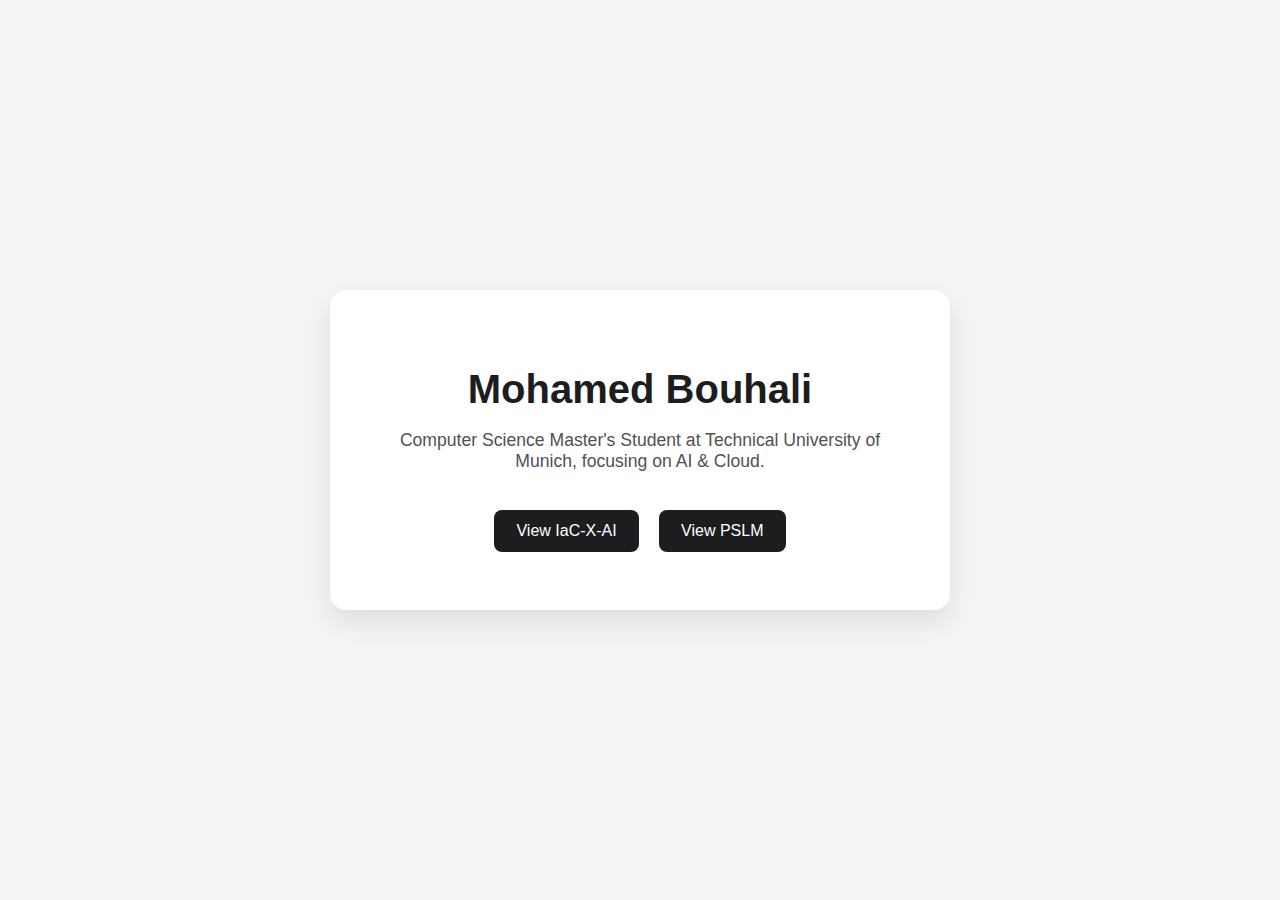
<file: index.html>
<!DOCTYPE html>
<html lang="en">
<head>
  <meta charset="UTF-8" />
  <meta name="viewport" content="width=device-width, initial-scale=1.0"/>
  <title>Mohamed Bouhali</title>
  <link rel="stylesheet" href="style.css" />
</head>
<body>
  <div class="card">
    <h1>Mohamed Bouhali</h1>
    <p>Computer Science Master's Student at Technical University of Munich, focusing on AI & Cloud. </p>
    <div class="projects">
      <a href="https://github.com/mohamedbouhali/IaC-X-AI" target="_blank">View IaC-X-AI</a>
      <a href="https://github.com/mohamedbouhali/PSLM" target="_blank">View PSLM</a>
    </div>
  </div>
</body>
</html>
</file>
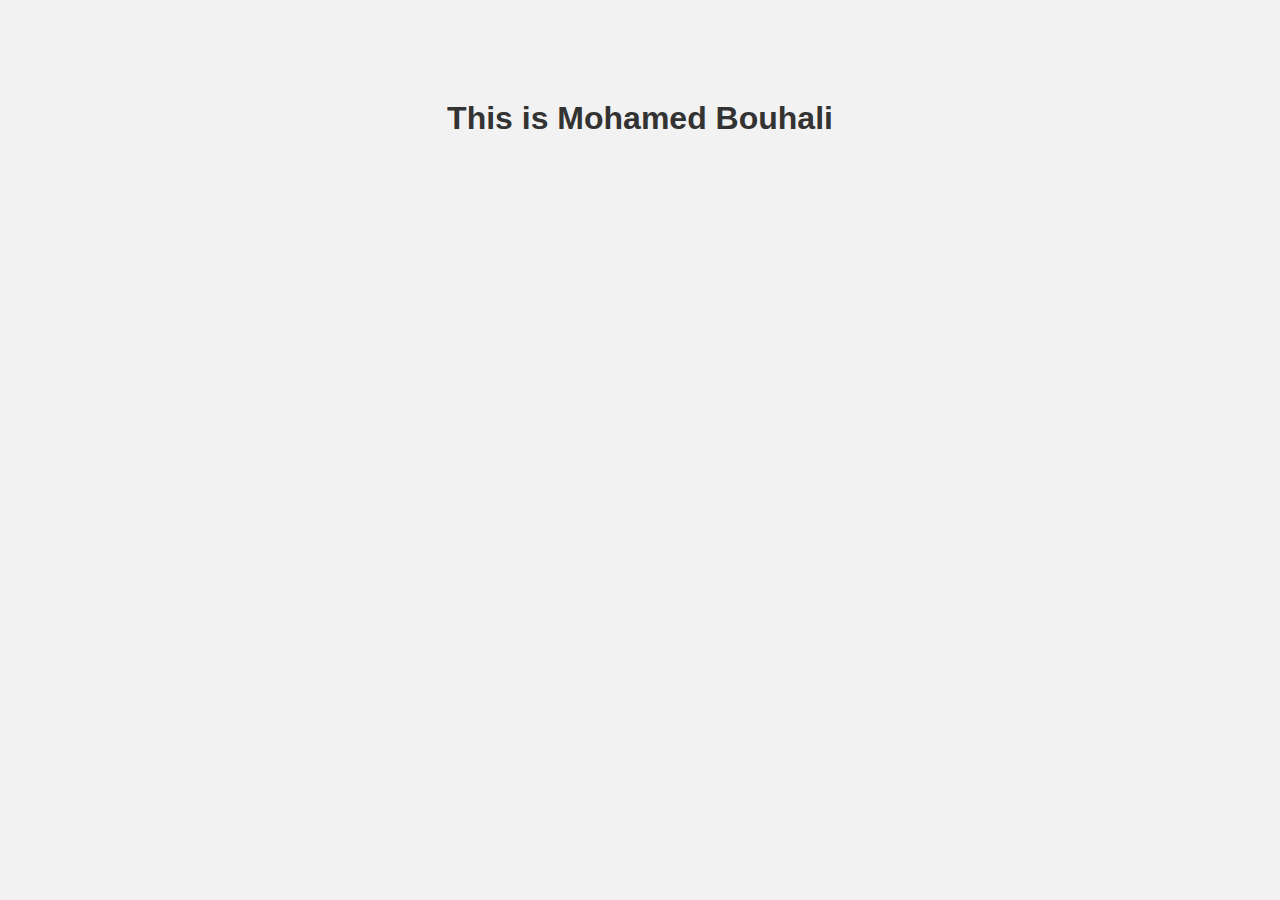
<file: web.html>
<!DOCTYPE html>
<html lang="en">
<head>
  <meta charset="UTF-8">
  <title>Welcome</title>
  <style>
    body {
      font-family: Arial, sans-serif;
      background-color: #f2f2f2;
      text-align: center;
      margin-top: 100px;
    }
    h1 {
      color: #333;
    }
  </style>
</head>
<body>
  <h1>This is Mohamed Bouhali </h1>
</body>
</html>
</file>
<file: style.css>
body {
  background-color: red;
}


body {
  margin: 0;
  padding: 0;
  height: 100vh;
  font-family: -apple-system, BlinkMacSystemFont, 'Segoe UI', Roboto, Helvetica, Arial, sans-serif;
  background-color: #f5f5f7; /* Apple-like light grey */
  display: flex;
  justify-content: center;
  align-items: center;
  animation: fadeIn 1s ease-in;
}

.card {
  background-color: white;
  padding: 50px 60px;
  border-radius: 16px;
  box-shadow: 0 12px 30px rgba(0, 0, 0, 0.1);
  text-align: center;
  max-width: 500px;
  width: 90%;
}

h1 {
  color: #1d1d1f; /* Apple-style dark gray */
  font-size: 2.5em;
  margin-bottom: 12px;
}

p {
  color: #515154;
  font-size: 1.1em;
  margin-bottom: 30px;
}

.projects a {
  display: inline-block;
  margin: 8px;
  padding: 12px 22px;
  font-size: 1em;
  text-decoration: none;
  color: #fff;
  background-color: #1d1d1f;
  border-radius: 8px;
  transition: background-color 0.3s ease;
}

.projects a:hover {
  background-color: #000;
}

@keyframes fadeIn {
  from {
    opacity: 0;
    transform: translateY(10px);
  }
  to {
    opacity: 1;
    transform: translateY(0);
  }
}

@media (max-width: 600px) {
  .card {
    padding: 30px 20px;
  }

  h1 {
    font-size: 2em;
  }

  p {
    font-size: 1em;
  }

  .projects a {
    font-size: 0.95em;
    padding: 10px 16px;
  }
}
</file>
